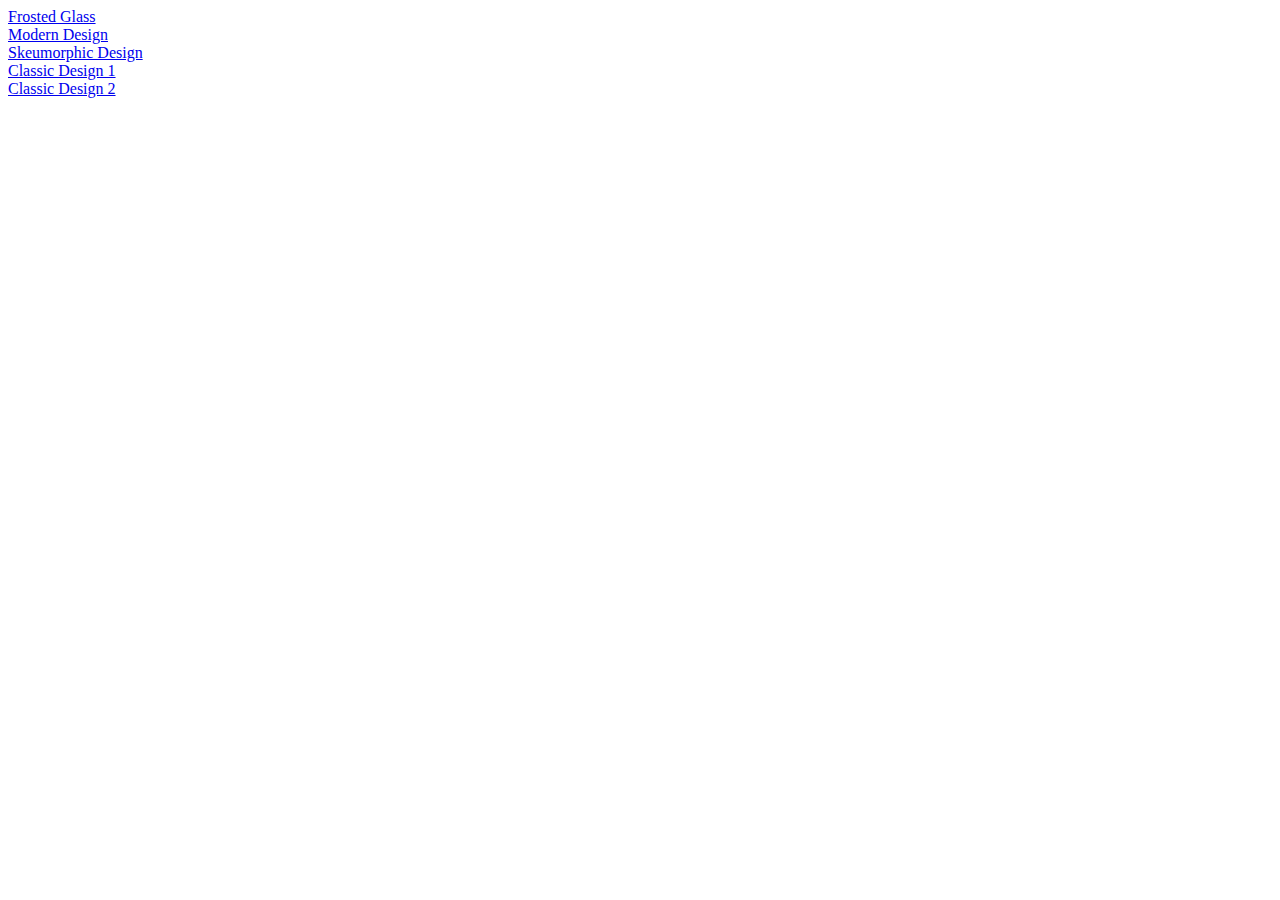
<file: index.html>
<!DOCTYPE html>
<html lang="en">
<head>
    <meta charset="UTF-8">
    <meta http-equiv="X-UA-Compatible" content="IE=edge">
    <meta name="viewport" content="width=device-width, initial-scale=1.0">
    <title> Greeting Cards 2022 </title>
</head>
<body>
    <a href="frosted_glass/"> Frosted Glass </a>
    <br>
    <a href="modern_ui/"> Modern Design </a>
    <br>
    <a href="skeuomorphism/"> Skeumorphic Design </a>
    <br>
    <a href="classic1/"> Classic Design 1 </a>
    <br>
    <a href="classic2/"> Classic Design 2 </a>
</body>
</html>
</file>
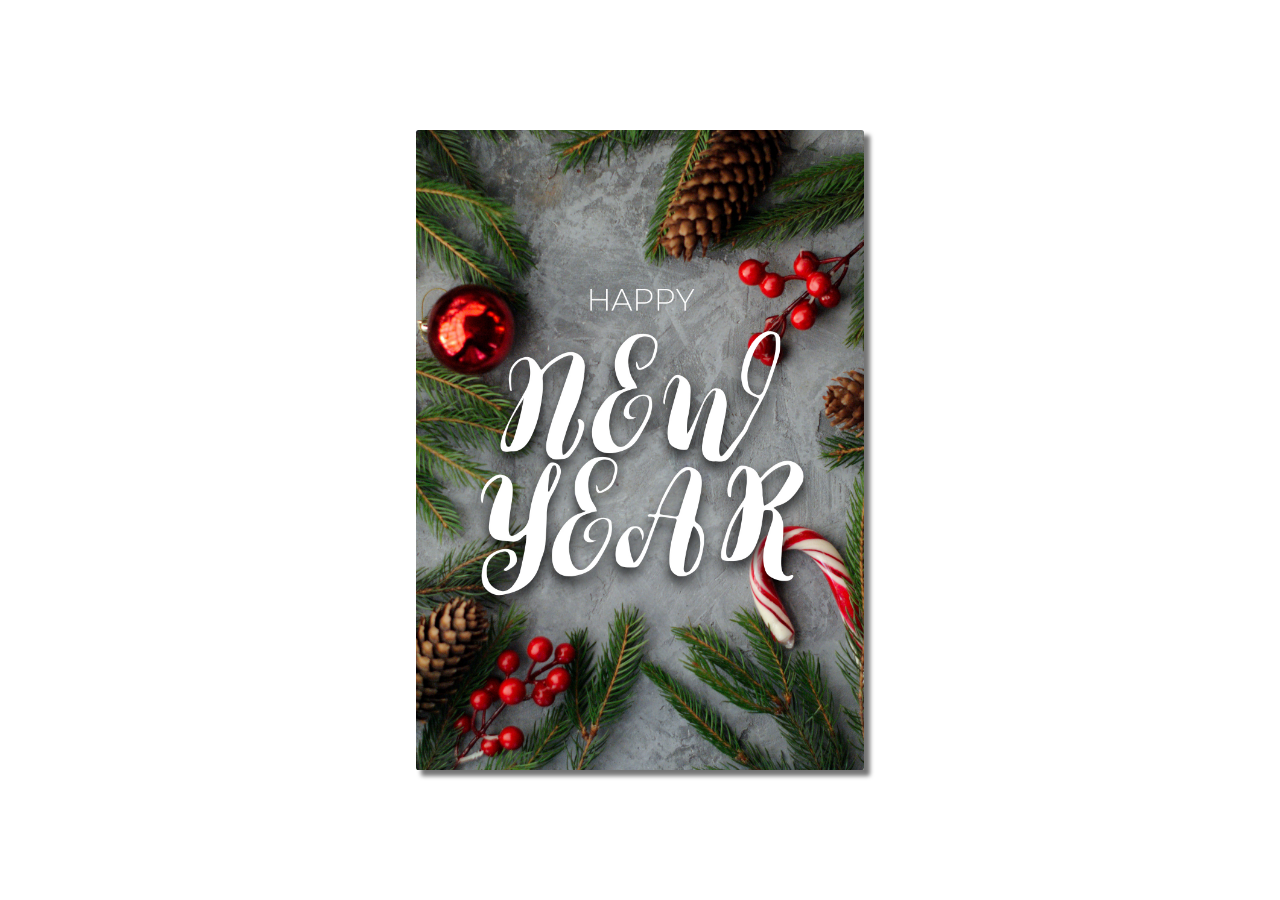
<file: classic1/index.html>
<!DOCTYPE html>
<html lang="en">
<head>
    <meta charset="UTF-8">
    <meta http-equiv="X-UA-Compatible" content="IE=edge">
    <meta name="viewport" content="width=device-width, initial-scale=1.0">
    <link rel="stylesheet" href="style.css">
    <script defer src="main.js"></script>
    <title> Greeting Card </title>
</head>
<body>
    <div class="card">
        <div class="front"></div>
        <div class="back"></div>
    </div>
</body>
</html>
</file>
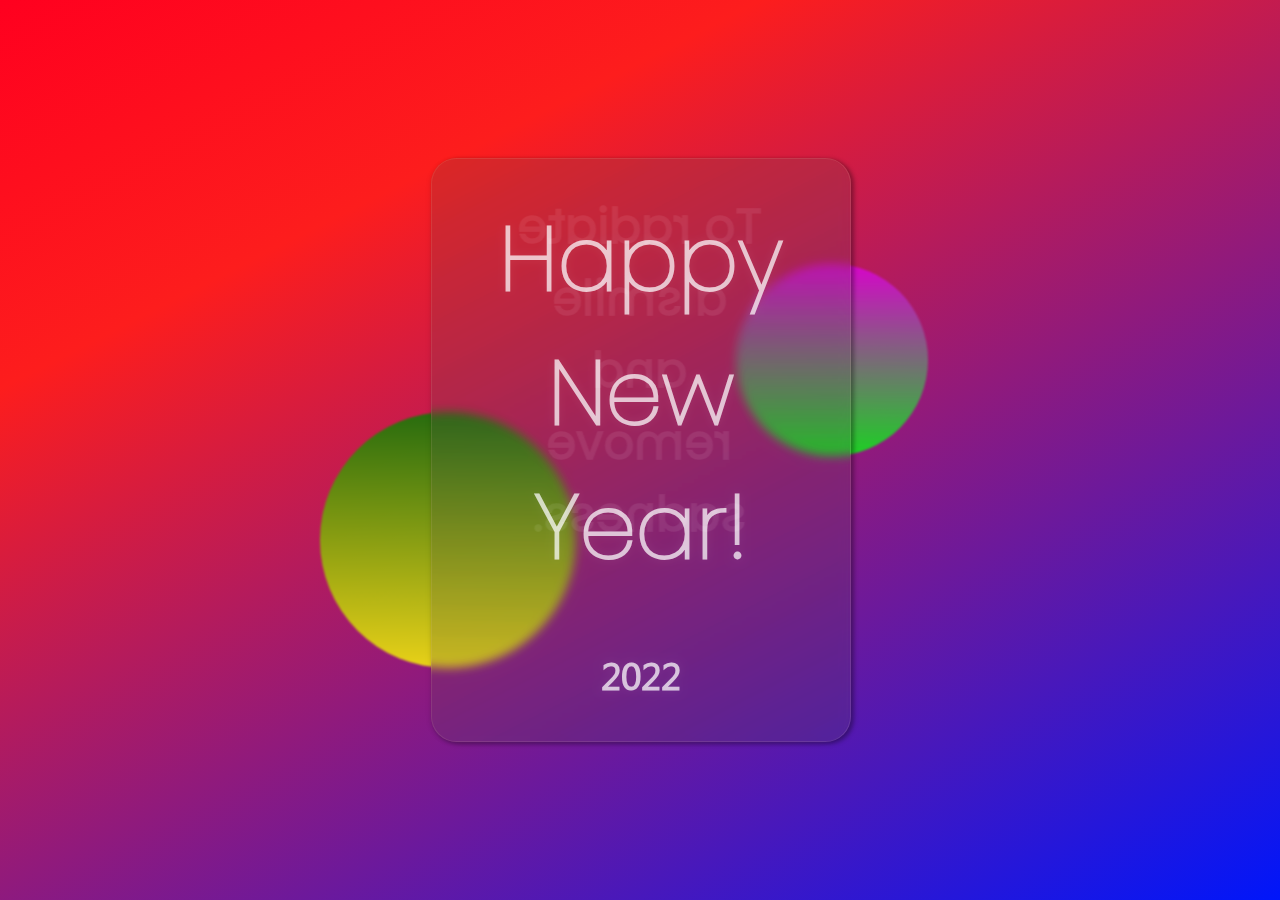
<file: frosted_glass/index.html>
<!DOCTYPE html>
<html lang="en">
<head>
    <meta charset="UTF-8">
    <meta http-equiv="X-UA-Compatible" content="IE=edge">
    <meta name="viewport" content="width=device-width, initial-scale=1.0">
    <link rel="stylesheet" href="style.css">
    <script defer src="main.js"></script>
    <title> Greeting Card - Frosted Glass </title>
</head>
<body>
    <div class="card">
        <div class="front">
            <div class="title">
                Happy<br>
                New
                <br>
                Year!
            </div>
    
            <h3 class="year">
                2022
            </h3>
        </div>
        <div class="back" hidden>
            <p>
                Students from ITHS would like to wish you a Happy New Year.
                We're happy to have you join us no this wonderful project.
            </p>
        </div>
    </div>
</body>
</html>
</file>
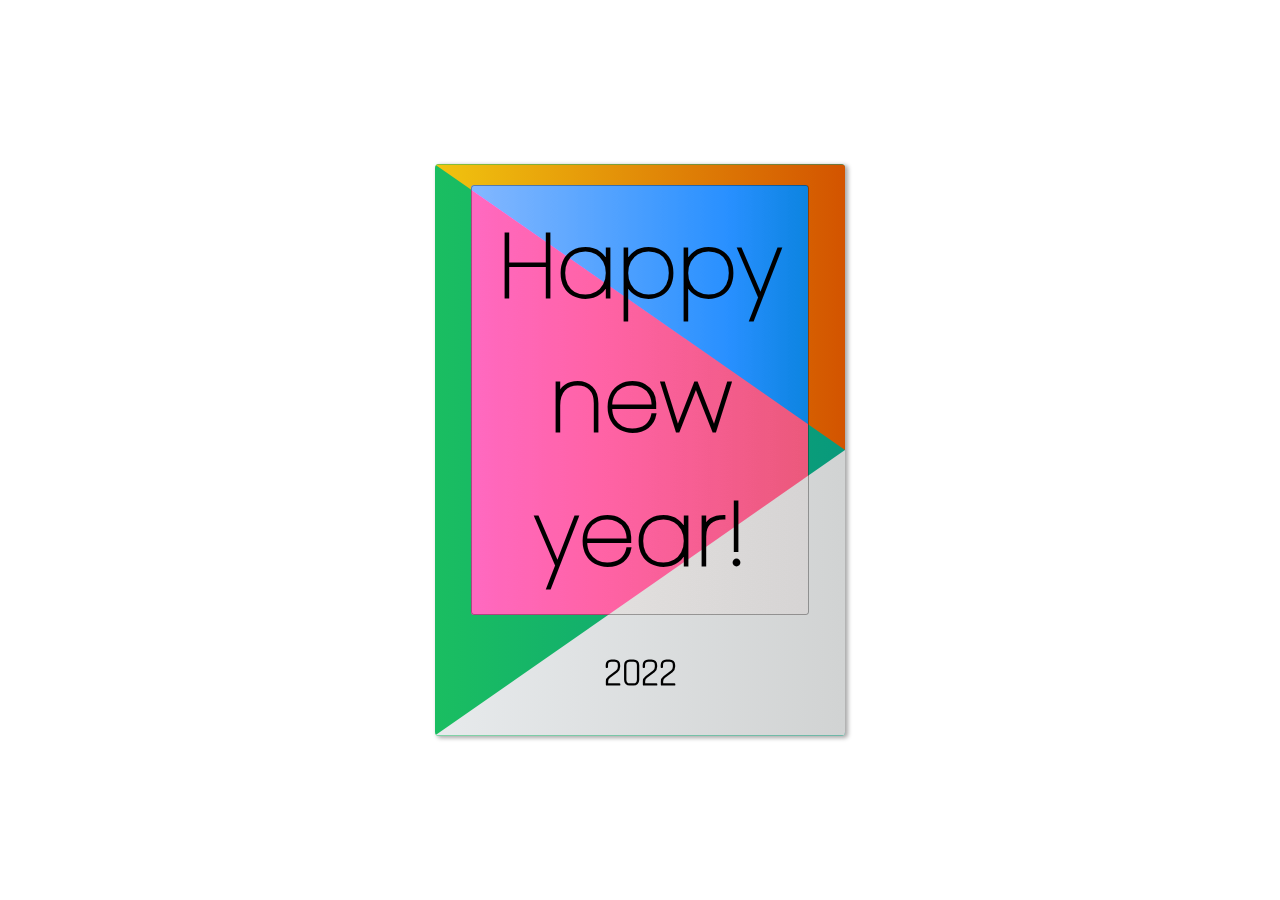
<file: modern_ui/index.html>
<!DOCTYPE html>
<html lang="en">
<head>
    <meta charset="UTF-8">
    <meta http-equiv="X-UA-Compatible" content="IE=edge">
    <meta name="viewport" content="width=device-width, initial-scale=1.0">
    <link rel="stylesheet" href="style.css">
    <script defer src="main.js"></script>
    <title> Greeting Card </title>
</head>
<body>
    <div class="card">
        <div class="front">
            <div class="title">
                Happy
                <br>
                new
                <br>
                year!
            </div>
    
            <h3 class="year">
                2022
            </h3>
        </div>
        <div class="back" hidden>
            <p class="text">
                Students from ITHS would like to wish you a Happy New Year. <br>We're happy to have you join us in this wonderful project.
            </p>
        </div>
    </div>
</body>
</html>
</file>
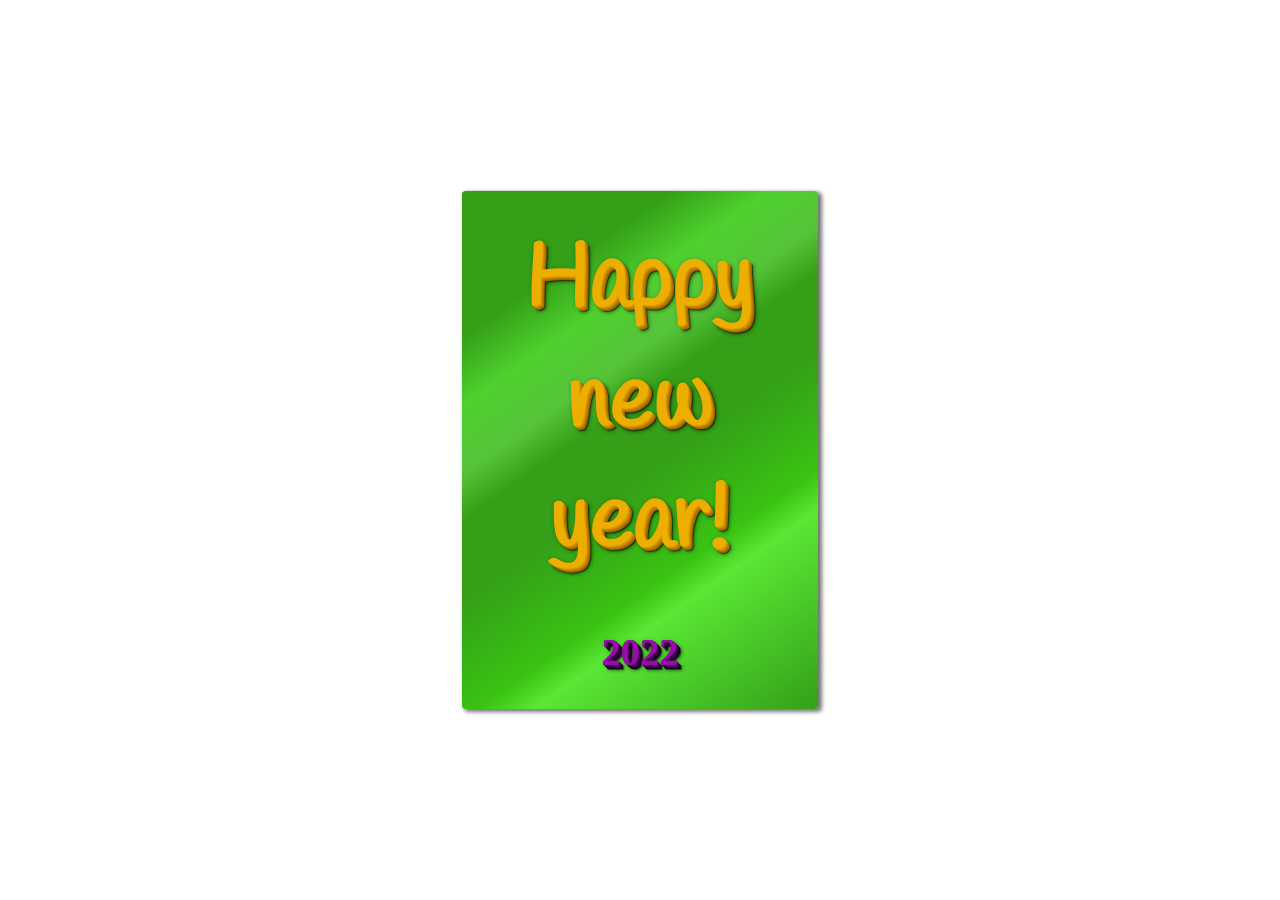
<file: skeuomorphism/index.html>
<!DOCTYPE html>
<html lang="en">
<head>
    <meta charset="UTF-8">
    <meta http-equiv="X-UA-Compatible" content="IE=edge">
    <meta name="viewport" content="width=device-width, initial-scale=1.0">
    <link rel="stylesheet" href="style.css">
    <link rel="stylesheet" href="leds.css">
    <script defer src="main.js"></script>
    <title> Greeting Card </title>
</head>
<body>
    <div class="card">
        <div class="front">
            <div class="title">
                Happy
                <br>
                new
                <br>
                year!
            </div>
    
            <h3 class="year">
                2022
            </h3>
        </div>
        <div class="back">
            <div class="leds">
            </div>
            <p class="text">

            </p>
        </div>
    </div>
</body>
</html>
</file>
<file: classic1/style.css>
@font-face {
    font-family: 'Millenia';
    src: url(./assets/fonts/MilleniaPersonalUse-w1OB8.ttf);
}

:root {
    width: 100%;
    height: 100%;
    --first-bg: linear-gradient(to right, #1abe61, #08997c);
    --second-bg: linear-gradient(to right, #f1c40f, #d35400);
    --third-bg: linear-gradient(to right, #e7eaec, #d1d3d3);
}

body {
    padding: 0;
    margin: 0;
    width: 100%;
    height: 100%;
    overflow: hidden;
    display: flex;
    justify-content: center;
    align-items: center;
    position: relative;
}

.card {
    position: relative;
    width: 35vw;
    height: 50vw;
    backface-visibility: hidden;
    -webkit-backface-visibility: hidden;
    position: relative;
}

.card .front {
    background-image: url(./assets/images/front.jpg);
    /* background-position: center center; */
    background-repeat: no-repeat;
    background-size: 101% 101%;
    backface-visibility: hidden;
    -webkit-backface-visibility: hidden;
    transition: 1s;
    position: absolute;
    width: 100%;
    height: 100%;
    top: 0;
    left: 0;
    z-index: 1;
    box-shadow: 0.4vw 0.4vw 0.5vh rgba(0, 0, 0, 0.541);
    border-radius: 0.2vw;
}

.card .back {
    background-color: rgb(235, 235, 235);
    transform: rotateX(180deg);
    backface-visibility: hidden;
    -webkit-backface-visibility: hidden;
    transition: 1s;
    position: absolute;
    width: 100%;
    height: 100%;
    top: 0;
    left: 0;
    z-index: 1;
    box-shadow: 0.4vw 0.4vw 0.5vh rgba(0, 0, 0, 0.541);
    border-radius: 0.2vw;

    font-size: 4vw;
    justify-content: center;
    text-align: center;
    display: flex;
    font-family: 'Millenia';
}

@media only screen and (max-width: 600px) {
    .card {
        width: 75vw;
        height: 100vw;
    }

    .card .back {
        font-size: 4vh;
        padding: 1vh;
    }
}
</file>
<file: frosted_glass/style.css>
@font-face {
    font-family: 'Poppins';
    src: url(./assets/fonts/Poppins-Thin.ttf);
}

@font-face {
    font-family: 'Poppins-Regular';
    src: url(./assets/fonts/Poppins-Regular.ttf);
}

@font-face {
    font-family: 'Segoe UI';
    src: url(./assets/fonts/Segoe\ UI.ttf);
}

:root {
    width: 100%;
    height: 100%;
    --first-bg: linear-gradient(to right, #1abe61, #08997c);
    --second-bg: linear-gradient(to right, #f1c40f, #d35400);
    --third-bg: linear-gradient(to right, #e7eaec, #d1d3d3);
}

body {
    padding: 0;
    margin: 0;
    width: 100%;
    height: 100%;
    overflow: hidden;
    display: flex;
    justify-content: center;
    align-items: center;
    position: relative;
    background: rgb(255,0,31);
    background: linear-gradient(153deg, rgba(255,0,31,1) 0%, rgba(253,29,29,1) 25%, rgba(0,22,250,1) 100%);
    font-family: 'Segoe UI';
    /* backdrop-filter: blur(50px); */
}

body::before {
    content: '';
    position: absolute;
    border-radius: 50%;
    background: linear-gradient(green, yellow);
    margin-bottom: -20vh;
    margin-left: -30vw;
    width: 20vw;
    height: 20vw;
    filter: blur(1px);
    opacity: 0.8;
}

body::after {
    content: '';
    position: absolute;
    z-index: -1;
    border-radius: 50%;
    background: linear-gradient(rgb(222, 0, 230), rgb(0, 255, 13));
    margin-top: -20vh;
    margin-left: 30vw;
    width: 15vw;
    height: 15vw;
    filter: blur(1px);
    opacity: 0.8;
}

.card {
    position: relative;
    max-width: 100%;

}

.card .front {
    background: rgba(78, 75, 75, 0.178);
    backdrop-filter: blur(5px);
    box-shadow: 0.2vw 0.2vh 0.5vh rgba(0, 0, 0, 0.342);
    border-radius: 2vw;
    border: 1px solid rgba(245, 222, 179, 0.123);
    width: 100%;
    height: 100%;
    text-align: center;
    display: flex;
    flex-direction: row-reverse;
    overflow: hidden;
    text-align: left;
    align-items: flex-start;
    justify-content: center;
    flex-wrap: wrap;
    overflow: hidden;
    position: relative;
    /* -webkit-backface-visibility: hidden;
    backface-visibility: hidden; */
    flex-wrap: wrap;
    /* transition: 0.5s; */
}

.card .front .title {
    background: none;
    width: 80%;
    height: 70%;
    text-align: center;
    font-family: 'Poppins';
    font-weight: 900;
    font-size: 7vw;
    padding: 1vw 2vw;
    /* border: 1px solid rgba(0, 0, 0, 0.322); */
    color: rgba(255, 255, 255, 0.801);
    border-radius: 3px;
    z-index: 2;
    flex-basis: 100%;
    margin: 5% 25% 15% 25%;
    display: flex;
    justify-content: center;
    align-items: center;
    backface-visibility: hidden;
    -webkit-backface-visibility: hidden;
}

.card .front .year {
    text-align: center;
    font-family: 'Segoe UI';
    color: rgba(255, 255, 255, 0.801);
    z-index: 2;
    font-weight: 900;
    font-size: 3vw;
    margin-top: -5%;
    margin-bottom: 10%;
}

.card .back {
    position: absolute;
    top: 0;
    left: 0;
    z-index: -1;
    transform: rotateY(180deg);
    /* transition: 1s; */
    color: rgba(255, 255, 255, 0.801);
    font-family: 'Poppins-Regular';
    text-align: center;
    font-weight: 900;
    font-size: 3em;
    border-radius: 4px;
    /* backface-visibility: hidden;
    -webkit-backface-visibility: hidden; */
    background: rgba(128, 128, 128, 0.178);
    backdrop-filter: blur(5px);
    box-shadow: 0.2vw 0.2vh 0.5vh rgba(0, 0, 0, 0.342);
    border-radius: 2vw;
    border: 1px solid rgba(245, 222, 179, 0.123);
    opacity: 0.1;
    width: 100%;
    height: 100%;
    z-index: 1;
    box-shadow: 0.2vw 0.2vh 0.5vh rgba(0, 0, 0, 0.342);
    -webkit-box-sizing: border-box; 
    -moz-box-sizing: border-box;    
    box-sizing: border-box;
    padding: 2rem;
}

@media only screen and (max-width: 600px) {
    .card .front .title {
        font-size: 17vw;
        padding: 2vw 5vw;
        padding-right: 6vw;
        /* margin-left: -1vw; */
    }
    
    .card .front .year {
        font-size: 6vw;
    }

    .card .back {
        font-size: 2em;
    }

    body::before {
        width: 20vh;
        height: 20vh;
        margin-bottom: -20vw;
        margin-left: -30vh;
    }

    body::after {
        width: 15vh;
        height: 15vh;
        margin-top: -20vw;
        margin-left: 30vh;
    } 
}
</file>
<file: modern_ui/style.css>
@font-face {
    font-family: 'Poppins';
    src: url(./assets/fonts/Poppins-Thin.ttf);
}

@font-face {
    font-family: 'Poppins-Regular';
    src: url(./assets/fonts/Poppins-Regular.ttf);
}


@font-face {
    font-family: 'Rajdhani';
    src: url(./assets/fonts/Rajdhani-Light.ttf);
}


:root {
    width: 100%;
    height: 100%;
    --first-bg: linear-gradient(to right, #1abe61, #08997c);
    --second-bg: linear-gradient(to right, #f1c40f, #d35400);
    --third-bg: linear-gradient(to right, #e7eaec, #d1d3d3);
}

body {
    padding: 0;
    margin: 0;
    width: 100%;
    height: 100%;
    overflow: hidden;
    display: flex;
    justify-content: center;
    align-items: center;
    position: relative;
}

.card {
    position: relative;
    max-width: 100%;
}

.card .front {
    width: 100%;
    height: 100%;
    background: var(--first-bg);
    border-radius: 4px;
    text-align: center;
    display: flex;
    flex-direction: row-reverse;
    overflow: hidden;
    text-align: left;
    align-items: flex-start;
    justify-content: center;
    flex-wrap: wrap;
    box-shadow: 0.2vw 0.2vh 0.5vh rgba(0, 0, 0, 0.342);
    overflow: hidden;
    position: relative;
    -webkit-backface-visibility: hidden;
    backface-visibility: hidden;
    flex-wrap: wrap;
    transition: 1s;
}

.card .front::before {
    content: '';
    position: absolute;
    top: 0;
    left: 0;
    background: var(--second-bg);
    width: 100%;
    height: 50%;
    /* clip-path: polygon(0 0, 100% 0, 100% 100%, 100% 100%, 0 50%); */
    clip-path: polygon(0 0, 100% 0, 100% 100%);
}

.card .front::after {
    content: '';
    position: absolute;
    top: 50%;
    left: 0;
    background: var(--third-bg);
    width: 100%;
    height: 50%;
    clip-path: polygon(100% 0, 100% 100%, 0 100%);
}

.card .front .title {
    width: 80%;
    height: 70%;
    text-align: center;
    font-family: 'Poppins';
    font-weight: 900;
    font-size: 7vw;
    padding: 1vw 2vw;
    border: 1px solid rgba(0, 0, 0, 0.322);
    border-radius: 3px;
    backdrop-filter: hue-rotate(180deg);
    z-index: 2;
    flex-basis: 100%;

    margin: 5% 25% 15% 25%;

    display: flex;
    justify-content: center;
    align-items: center;
    backface-visibility: hidden;
    -webkit-backface-visibility: hidden;
}

.card .front .year {
    text-align: center;
    font-family: 'Rajdhani';
    z-index: 2;
    font-weight: 900;
    font-size: 3vw;
    margin-top: -5%;
    margin-bottom: 10%;
}

.card .back {
    position: absolute;
    top: 0;
    left: 0;
    z-index: -1;
    transform: rotateY(180deg);
    transition: 1s;
    font-family: 'Poppins-Regular';
    text-align: center;
    font-weight: 900;
    font-size: 3em;
    border-radius: 4px;
    backface-visibility: hidden;
    -webkit-backface-visibility: hidden;
    background: var(--third-bg);
    width: 100%;
    height: 100%;
    z-index: 1;
    box-shadow: 0.2vw 0.2vh 0.5vh rgba(0, 0, 0, 0.342);
}

@media only screen and (max-width: 600px) {
    .card .front .title {
        font-size: 17vw;
        padding: 2vw 5vw;
        padding-right: 6vw;
        /* margin-left: -1vw; */
    }
    
    .card .front .year {
        font-size: 6vw;
    }

    .card .back {
        font-size: 2em;
    }
}
</file>
<file: skeuomorphism/style.css>
@font-face {
    font-family: 'Floorlight';
    src: url(./assets/fonts/Floorlight.ttf);
}

@font-face {
    font-family: 'Handlee';
    src: url(./assets/fonts/Handlee-Regular.ttf);
}

@font-face {
    font-family: 'Poppins';
    src: url(./assets/fonts/Poppins-Thin.ttf);
}

@font-face {
    font-family: 'Poppins-Regular';
    src: url(./assets/fonts/MilleniaPersonalUse-w1OB8.ttf);
}


@font-face {
    font-family: 'Rajdhani';
    src: url(./assets/fonts/Rajdhani-Light.ttf);
}


:root {
    width: 100%;
    height: 100%;
    --pseudo-visibility: hidden;
}

body {
    padding: 0;
    margin: 0;
    width: 100%;
    height: 100%;
    /* overflow: hidden; */
    display: flex;
    justify-content: center;
    align-items: center;
    position: relative;
}

.card {
    position: relative;
    max-width: 100%;
}

.card .front {
    /* animation: a 1s forwards; */
    width: 100%;
    height: 100%;

    background: rgb(52,159,23);
    background: linear-gradient(145deg, rgba(52,159,23,1) 0%, rgba(52,159,23,1) 19%, rgba(79,209,45,1) 28%, rgba(86,195,58,1) 37%, rgba(52,159,23,1) 43%, rgba(52,159,23,1) 53%, rgba(58,195,19,1) 69%, rgba(90,231,53,1) 74%, rgba(52,159,23,1) 100%);

    /* background: rgb(154,201,154);
    background: radial-gradient(circle, rgb(109, 177, 109) 0%, rgba(4,230,4,1) 50%, hsl(120, 97%, 27%) 100%); */
    border-radius: 4px;
    text-align: center;
    display: flex;
    flex-direction: row-reverse;
    overflow: hidden;
    text-align: left;
    align-items: flex-start;
    justify-content: center;
    flex-wrap: wrap;
    box-shadow: 0.3vw 0.3vh 0.5vh rgba(0, 0, 0, 0.342);
    overflow: hidden;
    flex-wrap: wrap;
    /* border: 0.5vw solid rgb(230, 230, 230); */
    /* border: 0.5vw solid rgb(230, 230, 230);
    border-right: none; */

    /* transition: 1s; */
    /* box-shadow: 0px 0px 0 rgb(-24,112,0),
    1px 1px 0 rgb(-49,87,0),
    2px 2px 0 rgb(-75,61,0),
    3px 3px  0 rgb(-101,35,0),
    4px 4px 3px rgba(0,0,0,0.55),
    4px 4px 1px rgba(0,0,0,0.5),
    0px 0px 3px rgba(0,0,0,.2); */

    text-shadow: 0px 0px 0 rgb(236,174,0),
    1px 1px 0 rgb(217,155,0),
    2px 2px 0 rgb(197,135,0),
    3px 3px 0 rgb(178,116,0),
    4px 4px  0 rgb(159,97,0),
    5px 5px 4px rgba(0,0,0,0.6),
    5px 5px 1px rgba(0,0,0,0.5),
    0px 0px 4px rgba(0,0,0,.2);
    position: relative;
    transform-origin: 0 0;
}

.card .front::before {
    content: '';
    position: absolute;
    top: 0;
    left: 0;
    width: 100%;
    height: 100%;
    z-index: 4;
    text-align: center;
    font-weight: 900;
    font-size: 1.5em;
    border-radius: 4px;
    backface-visibility: hidden;
    -webkit-backface-visibility: hidden;
    background: linear-gradient(to left, #e7eaec, #969696);
    box-shadow: 0.2vw 0.2vh 0.5vh rgba(0, 0, 0, 0.342);
    visibility: var(--pseudo-visibility);
}

/* .card .front::after {
    content: '';
    position: absolute;
    top: 0;
    left: 0;
    width: 100%;
    height: 100%;
    z-index: 4;
    mix-blend-mode: overlay;
    background: linear-gradient(145deg, rgba(52,159,23,1) 0%, rgba(52,159,23,1) 19%, rgba(79,209,45,1) 28%, rgba(86,195,58,1) 37%, rgba(52,159,23,1) 43%, rgba(52,159,23,1) 53%, rgba(58,195,19,1) 69%, rgba(90,231,53,1) 74%, rgba(52,159,23,1) 100%);
    opacity: 0.2;
} */

.card .front .title {
    width: 80%;
    height: 70%;
    text-align: center;
    font-family: 'Handlee';
    font-weight: 900;
    font-size: 7vw;
    padding: 1vw 2vw;
    border-radius: 3px;

    color: transparent;

    z-index: 2;
    flex-basis: 100%;

    margin: 5% 25% 15% 25%;

    display: flex;
    justify-content: center;
    align-items: center;
    backface-visibility: hidden;
    -webkit-backface-visibility: hidden;
}

.card .front .year {
    text-align: center;
    /* font-family: 'Floorlight'; */
    z-index: 2;
    font-weight: 900;
    font-size: 3vw;
    margin-top: -5%;
    margin-bottom: 10%;
    color: #9c0aaf;
    text-shadow: 0px 0px 0 rgb(95,-15,109),
                 1px 1px 0 rgb(76,-34,90),
                 2px 2px 0 rgb(56,-54,70),
                 3px 3px 0 rgb(37,-73,51),
                 4px 4px  0 rgb(18,-92,32),
                 5px 5px 4px rgba(0,0,0,0.55),
                 5px 5px 1px rgba(0,0,0,0.5),
                 0px 0px 4px rgba(0,0,0,.2);
    /* color: transparent; */
}

.card .back {
    position: absolute;
    top: 0;
    left: 0;
    z-index: -1;
    font-family: 'Poppins-Regular';
    text-align: center;
    font-weight: 900;
    border-radius: 4px;
    backface-visibility: hidden;
    -webkit-backface-visibility: hidden;
    background: linear-gradient(to left, #eceef0, #b3b2b2);
    width: 99.9%;
    height: 100%;
    z-index: -1;
    box-shadow: 0.2vw 0.2vh 0.5vh rgba(0, 0, 0, 0.342);
    -webkit-box-sizing: border-box; 
    -moz-box-sizing: border-box;    
    box-sizing: border-box;      
    padding: 3.5vw;
    color: #bd0707;
}

.card .back .text {
    font-size: 3vw;
    height: 100%;
    display: flex;
    flex-wrap: wrap;
    text-align: center;
    justify-content: center;
}

.card .back .text small {
    font-size: 1vw;
    display: flex;
    align-self: flex-end;
}


@media only screen and (max-width: 600px) {
    .card .front .title {
        font-size: 17vw;
        padding: 2vw 5vw;
        padding-right: 6vw;
        /* margin-left: -1vw; */
    }
    
    .card .front .year {
        font-size: 6vw;
    }

    .card .back .text {
        font-size: 4vw;
    }

    .card .back small {
        font-size: 2vw;
    }    
}
</file>
<file: skeuomorphism/leds.css>
body {
    padding: 0;
    margin: 0;
    width: 100%;
    height: 100%;
    /* overflow: hidden; */
}

.leds {
    top: 0;
    left: 0;
    position: absolute;
    /* width: 40vw;
    height: 40vh; */
    /* background-color: rgb(189, 189, 188); */
    /* padding: 1vw; */
    flex-wrap: wrap;
    display: flex;
    justify-content: center;
    width: 100%;
    height: 100%;
}

@keyframes a {
    from {
        filter: brightness(0.6);
    }

    to {
        filter: brightness(1);
    }
}

.leds .led {
    /* animation: a forwards 1s alternate infinite; */
    display: flex;
    width: 1.2vw;
    height: 2vw;
    /* box-shadow: 0 0 4px rgba(0, 0, 0, 0.589); */
    border-top-left-radius: 50%;
    border-top-right-radius: 50%;
    border-bottom-left-radius: 5%;
    border-bottom-right-radius: 5%;
    position: relative;
    /* margin: 1em; */
    margin: 1vw;
    opacity: 0.9;
    margin-left: 2vw;
    margin-right: 2vw;
    backdrop-filter: blur(4px);
}

.leds .led::before {
    content: '';
    background: rgba(58, 58, 58, 0.76);
    position: absolute;
    width: 0.1vw;
    height: 1.2vw;
    left: 25%;
    bottom: -15%;
    z-index: -1;
}

.leds .led::after {
    content: '';
    background: rgba(58, 58, 58, 0.76);
    position: absolute;
    width: 0.1vw;
    height: 1.2vw;
    right: 20%;
    bottom: -15%;
    z-index: -1;
}

.led-red {
    background: rgb(210,0,1);
    background: linear-gradient(0deg, rgba(210,0,1,1) 21%, rgb(211, 7, 38) 48%, rgb(235, 15, 22) 78%);
    box-shadow: 0 0 1vw rgb(210,0,1);
}

.led-green {
    background: rgb(76,165,36);
    background: linear-gradient(0deg, rgb(70, 165, 26) 21%, rgb(133, 189, 31) 48%, rgb(94, 180, 40) 78%);
    box-shadow: 0 0 1vw rgb(76,165,36);
}

.led-blue {
    background: rgb(0,61,152);
    background: linear-gradient(0deg, rgb(14, 77, 173) 21%, rgb(43, 123, 236) 48%, rgb(57, 130, 231) 78%);
    box-shadow: 0 0 1vw rgb(0,61,152);
}

.led-orange {
    background: rgb(242,112,32);
    background: linear-gradient(0deg, rgb(228, 100, 20) 21%, rgb(230, 138, 73) 49%, rgb(243, 119, 18)78%);
    box-shadow: 0 0 1vw rgb(242,112,32);
}

.led-purple {
    background: rgb(200, 32, 242);
    background: linear-gradient(0deg, rgb(143, 16, 175) 21%, rgb(203, 47, 241) 49%, rgb(180, 28, 218)78%);
    box-shadow: 0 0 1vw rgb(200, 32, 242);
}

.led-off {
    filter: brightness(0.6);
    box-shadow: 0 0 4px rgba(0, 0, 0, 0.589); 
}
</file>
